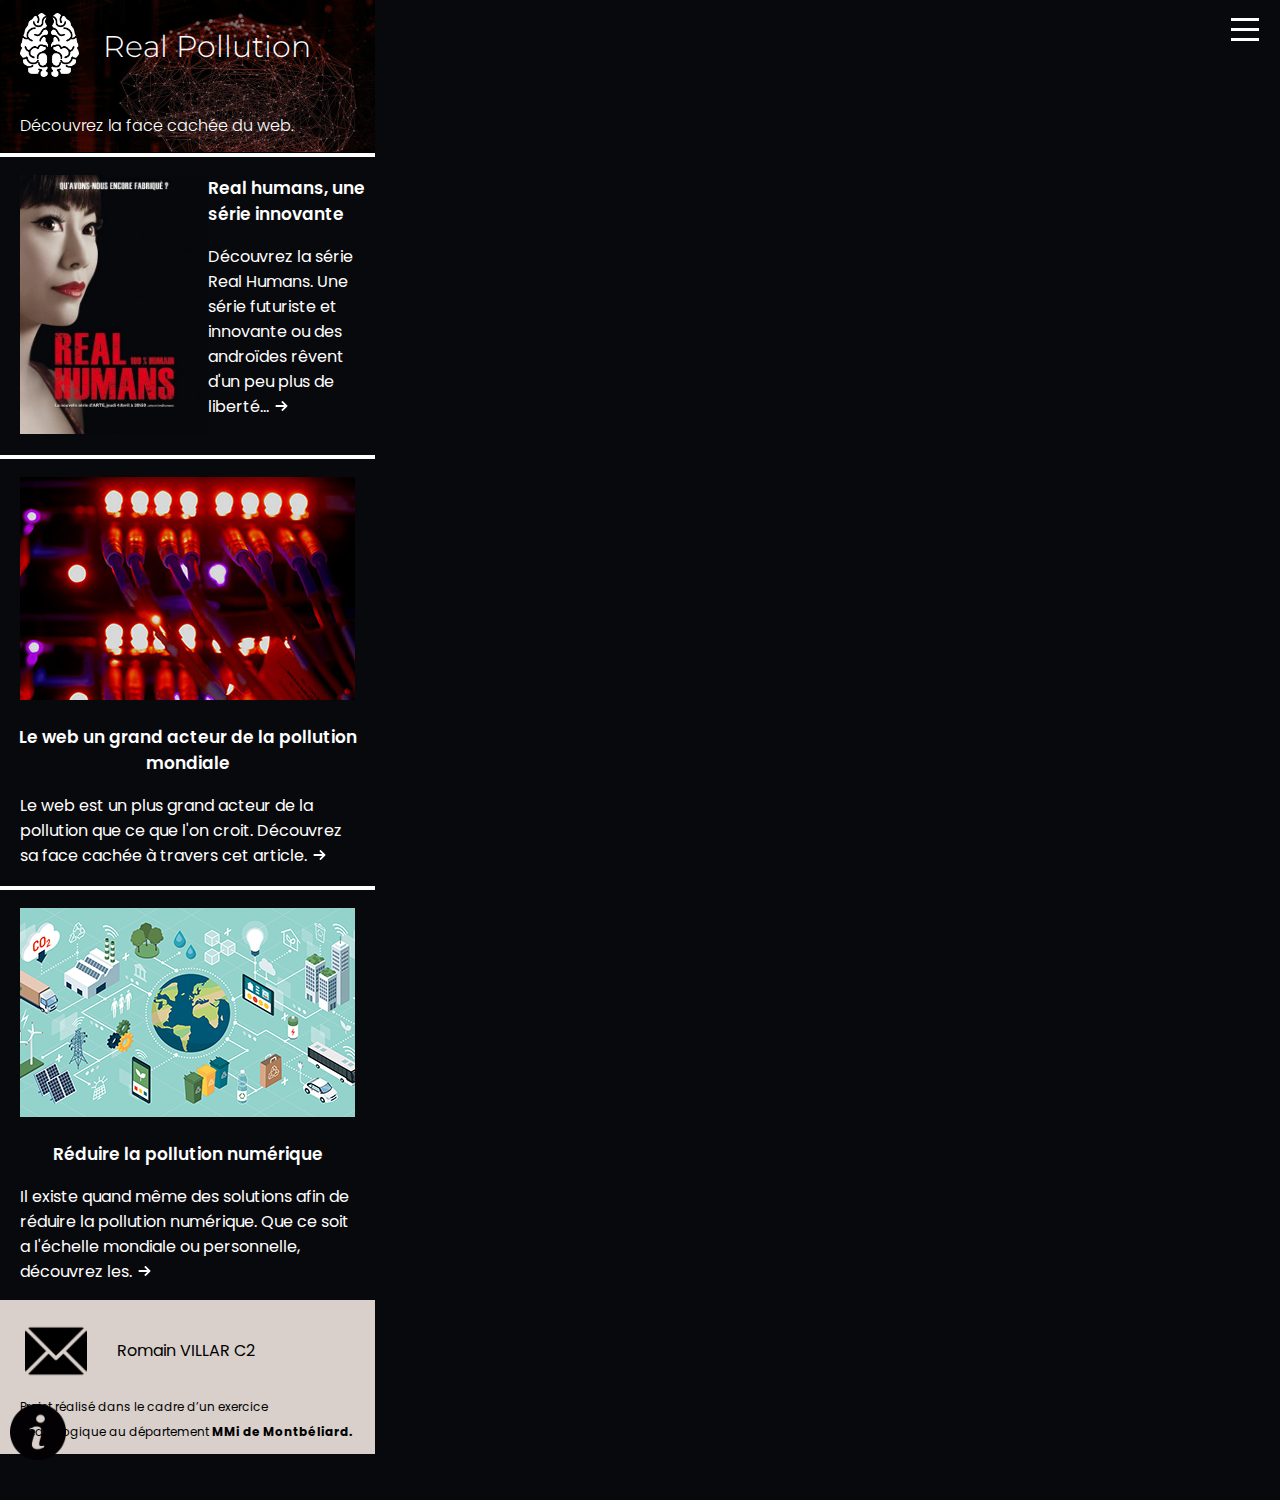
<file: index.html>
<!doctype html>
<html lang="fr">
<head>
    <meta charset="UTF-8">
    <meta name="viewport"
          content="width=device-width, user-scalable=no, initial-scale=1.0, maximum-scale=1.0, minimum-scale=1.0">
    <meta http-equiv="X-UA-Compatible" content="ie=edge">
    <link rel="stylesheet" href="./css/mescss/layout.css">
    <link rel="stylesheet" href="./css/mescss/typography.css">
    <link rel="stylesheet" href="./css/mescss/menu.css">
    <title>Accueil</title>
</head>
<body class="accueil">
<header class="header_accueil">
    <img src="./img/logo_blanc.png" alt="Logo blanc">

    <div class="nav-toggle" onclick="document.documentElement.classList.toggle('menu-open')">
        <div class="nav-toggle-bar"></div>
    </div>

    <h1>Real Pollution</h1>
    <p>Découvrez la face cachée du web.</p>
</header>
<nav class="menu">
    <ul>
        <li><a href="index.html">Accueil</a></li>
        <li><a href="art1.html">Real humans, une série innovante</a></li>
        <li><a href="art2.html">Le web, un grand acteur de la pollution mondiale</a></li>
        <li><a href="art3.html">Réduire la pollution <br>numérique</a></li>
        <li><a href="artsci.html">Types de réseaux <br>informatiques</a></li>
        <li><a href="apropos.html">À propos / autres projets</a></li>
        <li><a href="contact.html">Contact</a>
    </ul>
</nav>

<a href="art1.html"><div class="art1">
    <HR SIZE="6" noshade >
    <img src="./img/affiche_femme.jpg" alt="Affiche du film">
    <h3>Real humans, une série innovante</h3>
    <p>Découvrez la série Real Humans. Une série futuriste et innovante ou des androïdes rêvent d'un peu plus de liberté...<img class="fleche" src="./img/fleche_droite.svg" alt="Lire l'article"> </p>
    <HR SIZE="6" noshade >
</div></a>

<a href="art2.html"><div class="art2">
    <img src="./img/image_pollution_web.jpg" alt="Image serveur">
    <h3>Le web un grand acteur de la pollution mondiale</h3>
    <p>Le web est un plus grand acteur de la pollution que ce que l'on croit. Découvrez sa face cachée à travers cet article.<img class="fleche" src="./img/fleche_droite.svg" alt="Lire l'article"> </p>
    <HR SIZE="6" noshade >
</div></a>

<a href="art3.html"><div class="art3">
    <img src="./img/article_3.png" alt="Schema ecologie">
    <h3>Réduire la pollution numérique</h3>
    <p>Il existe quand même des solutions afin de réduire la pollution numérique. Que ce soit a l'échelle mondiale ou personnelle, découvrez les.<img class="fleche" src="./img/fleche_droite.svg" alt="Lire l'article"> </p>
</div></a>

<footer>

    <a href="contact.html"><img src="./img/email.png" alt="Contact"></a>
    <p class="nom">Romain VILLAR C2</p>
    <a href="apropos.html"><img src="./img/information-button.png" alt="Bouton info"></a>
    <p>Projet réalisé dans le cadre d’un exercice pédagogique au département <a href="http://mmimontbeliard.com/">MMi de Montbéliard.</a></p>
</footer>
</body>
</html>
</file>
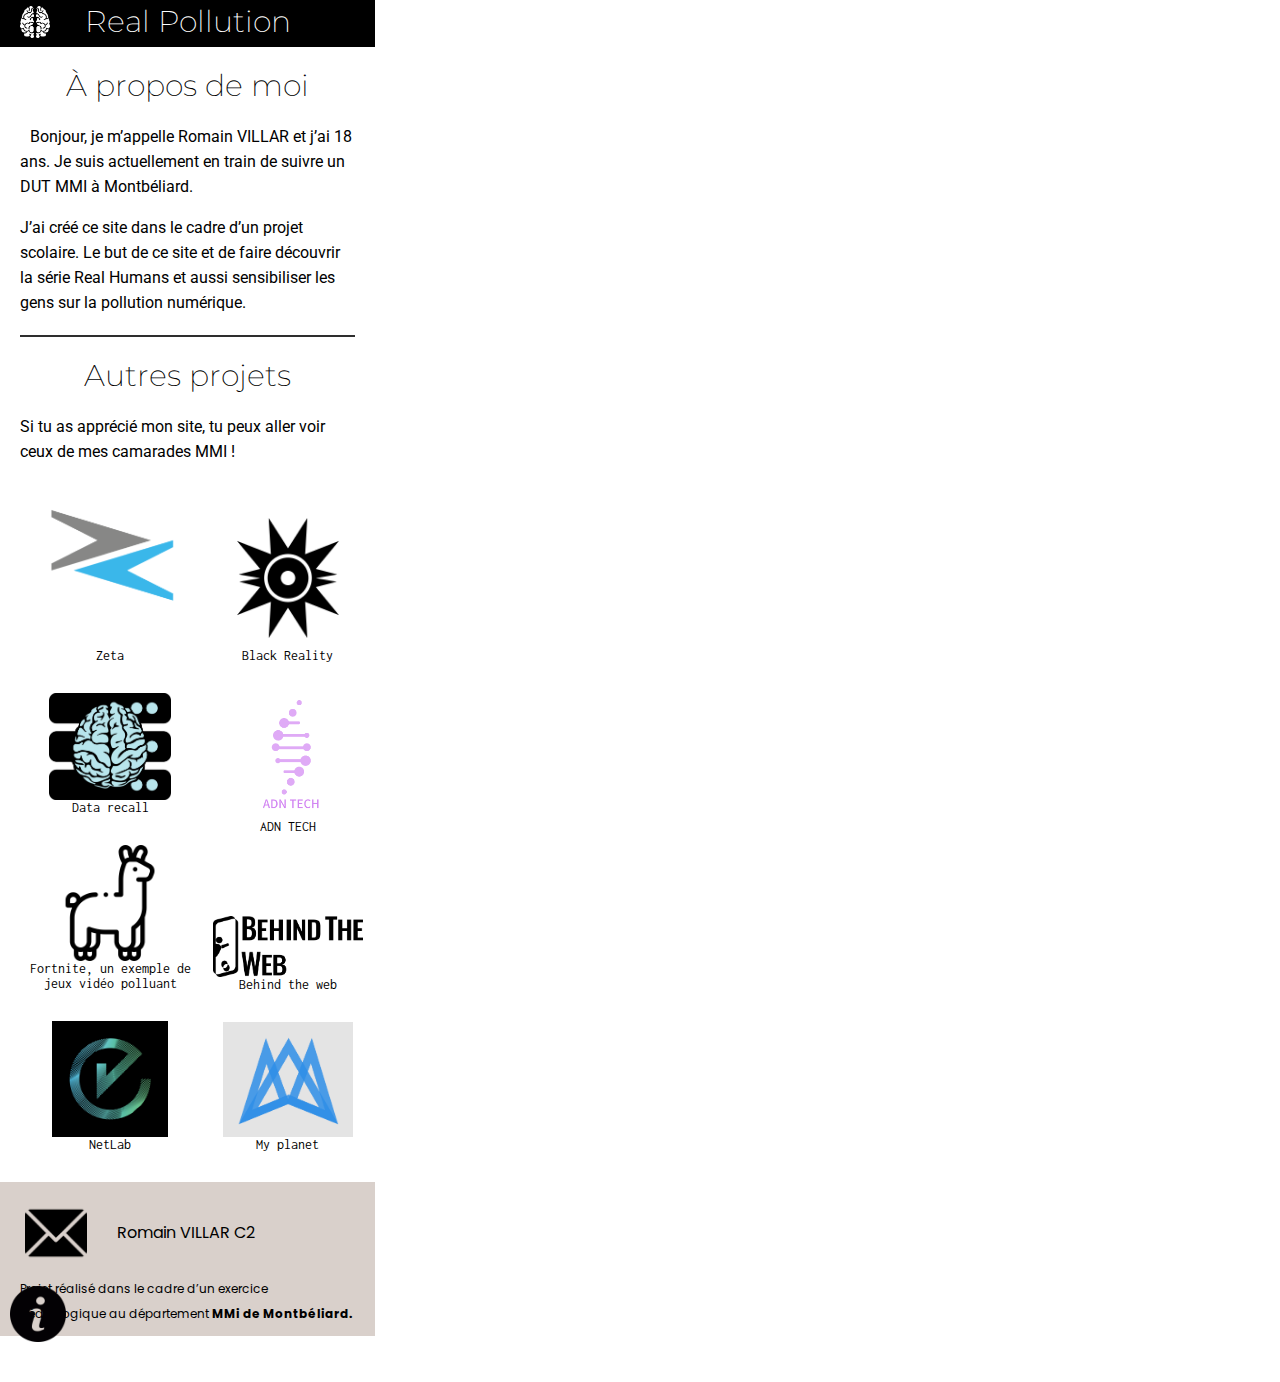
<file: apropos.html>
<!DOCTYPE html>
<html lang="fr">
<head>
    <link rel="stylesheet" href="./css/mescss/layout.css">
    <link rel="stylesheet" href="./css/mescss/typography.css">
    <meta charset="UTF-8">
    <meta name="viewport"
          content="width=device-width, user-scalable=no, initial-scale=1.0, maximum-scale=1.0, minimum-scale=1.0">
    <meta http-equiv="X-UA-Compatible" content="ie=edge">
    <link rel="stylesheet" href="./css/mescss/menu.css">
    <title>A propos</title>
</head>
<body>
<header class="headertype">
    <div class="nav-toggle" onclick="document.documentElement.classList.toggle('menu-open')">
        <div class="nav-toggle-bar"></div>
    </div>
    <a href="index.html">
        <img src="./img/logo_blanc.png" alt="Logo blanc">
    </a>

    <h1>Real Pollution</h1>
</header>
<nav class="menu">
    <ul>
        <li><a href="index.html">Accueil</a></li>
        <li><a href="art1.html">Real humans, une série innovante</a></li>
        <li><a href="art2.html">Le web, un grand acteur de la pollution mondiale</a></li>
        <li><a href="art3.html">Réduire la pollution <br>numérique</a></li>
        <li><a href="artsci.html">Types de réseaux <br>informatiques</a></li>
        <li><a href="apropos.html">À propos / autres projets</a></li>
        <li><a href="contact.html">Contact</a>
    </ul>
</nav>
<h1>À propos de moi</h1>
<p>  Bonjour, je m’appelle Romain VILLAR et j’ai 18 ans.  Je suis actuellement en train de suivre un DUT MMI à Montbéliard.<br>

    <p class="trait">J’ai créé ce site dans le cadre d’un projet scolaire. Le but de ce site et de faire découvrir la série Real Humans et aussi sensibiliser les gens sur la pollution numérique.</p>
<h1>Autres projets</h1>
<p>Si tu as apprécié mon site, tu peux aller voir ceux de mes camarades MMI !</p>
<div class="projet">
    <figure>
        <div class="projetgauche">
            <a href="https://projets1.nathanvanbignootvincler.fr/"><img src="./img/Zeta.png" alt="Zeta"></a>
             <figcaption>Zeta</figcaption>
            <a href="http://projets1.lucas-verove.fr/"><img src="./img/Data_recall.png" alt="Data recall"></a>
            <figcaption>Data recall</figcaption>
            <a href=""><img src="./img/Fortnite.png" alt="Fortnite, un jeu vidéo polluant"></a>
            <figcaption>Fortnite, un exemple de jeux vidéo polluant</figcaption>
            <a href="projets1.pvarret.fr"><img src="./img/NetLab.png" alt="Netlab"></a>
            <figcaption>NetLab</figcaption>
        </div>

        <div class="projetdroite">
            <a href=""><img src="./img/Black_Reality.png" alt="Black reality"></a>
            <figcaption>Black Reality</figcaption>
            <a href=""><img src="./img/ADN_TECH.png" alt="Adn tech"></a>
            <figcaption>ADN TECH</figcaption>
            <a href=""><img src="./img/Behind_the_web.png" alt="Behind the web"></a>
            <figcaption>Behind the web</figcaption>
            <a href="http://projets1.clement-vuittenez.fr"><img src="./img/My_Drugs.png" alt="My planet"></a>
             <figcaption>My planet</figcaption>
        </div>
    </figure>
</div>
<footer>

    <a href="contact.html"><img src="./img/email.png" alt="Contact"></a>
    <p class="nom">Romain VILLAR C2</p>
    <a href="apropos.html"><img src="./img/information-button.png" alt="Bouton info"></a>
    <p>Projet réalisé dans le cadre d’un exercice pédagogique au département <a href="http://mmimontbeliard.com/">MMi de Montbéliard.</a></p>
</footer>
</body>
</html>
</file>
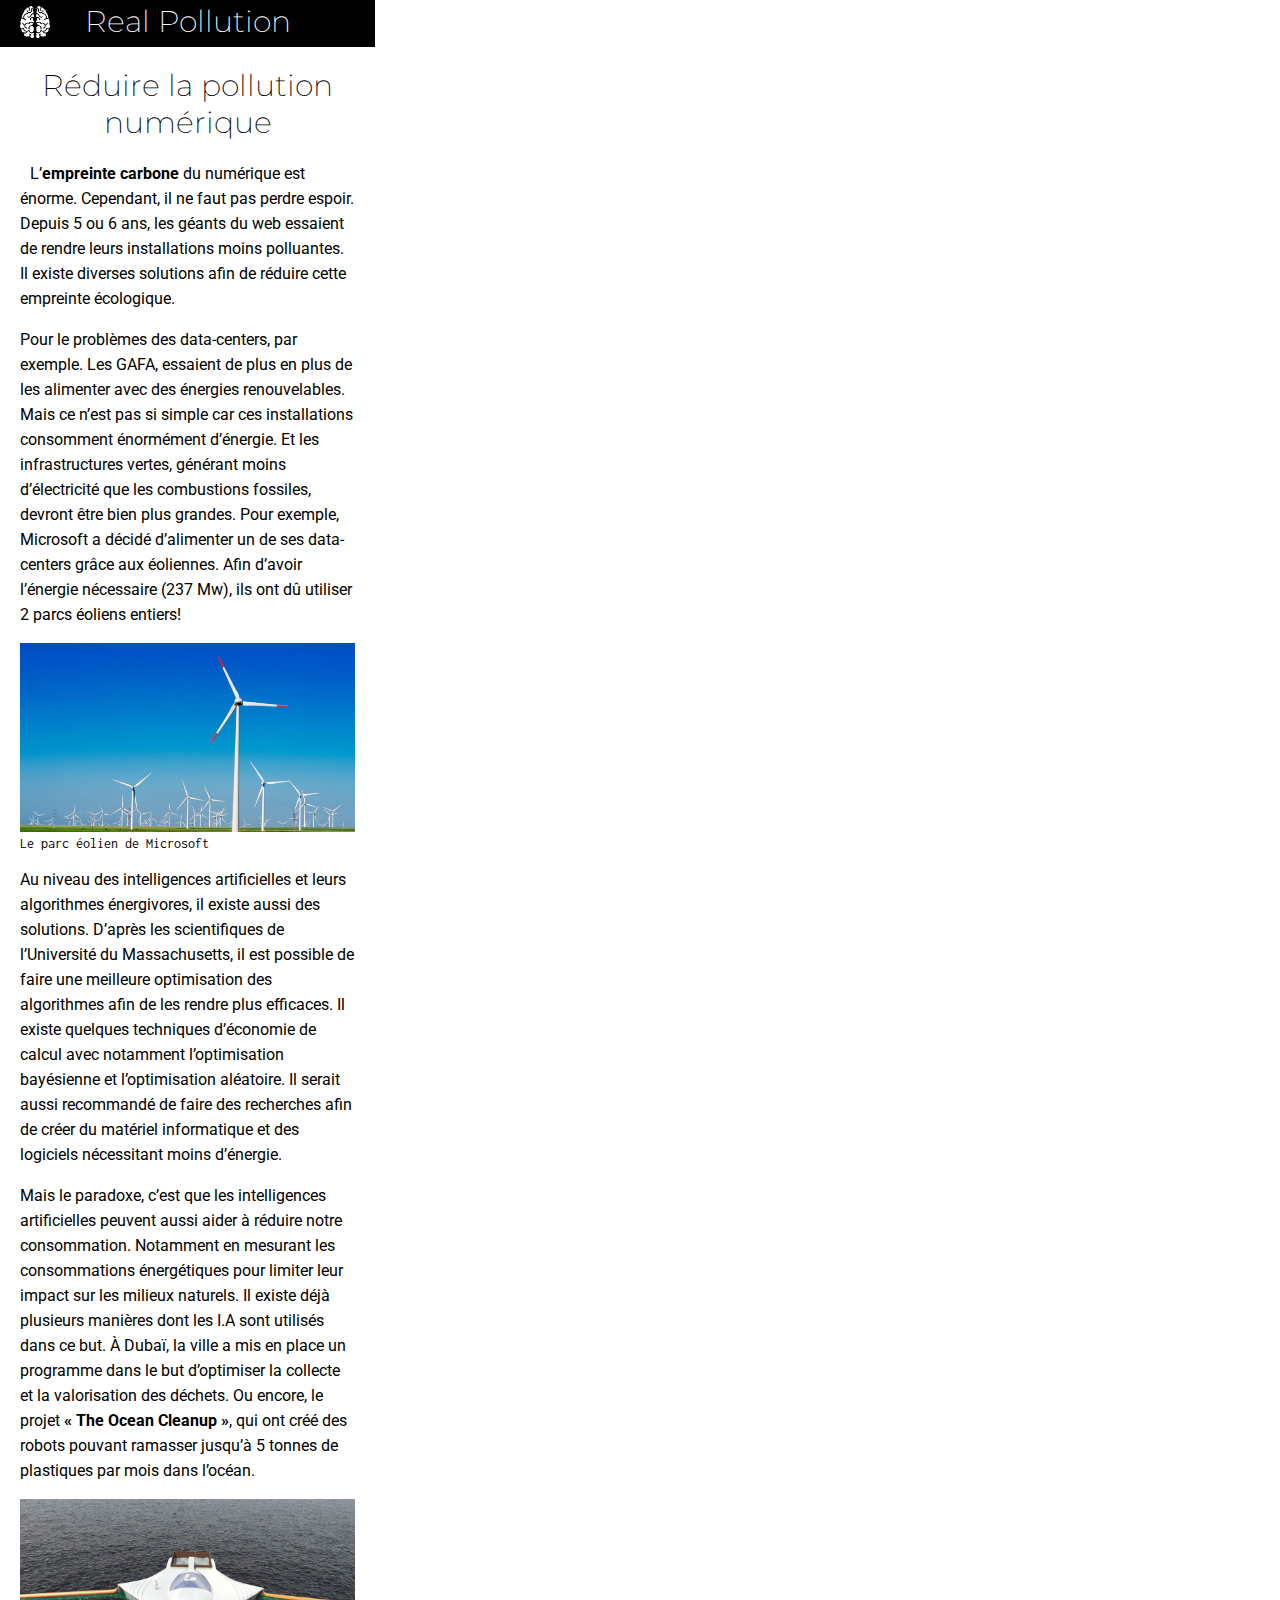
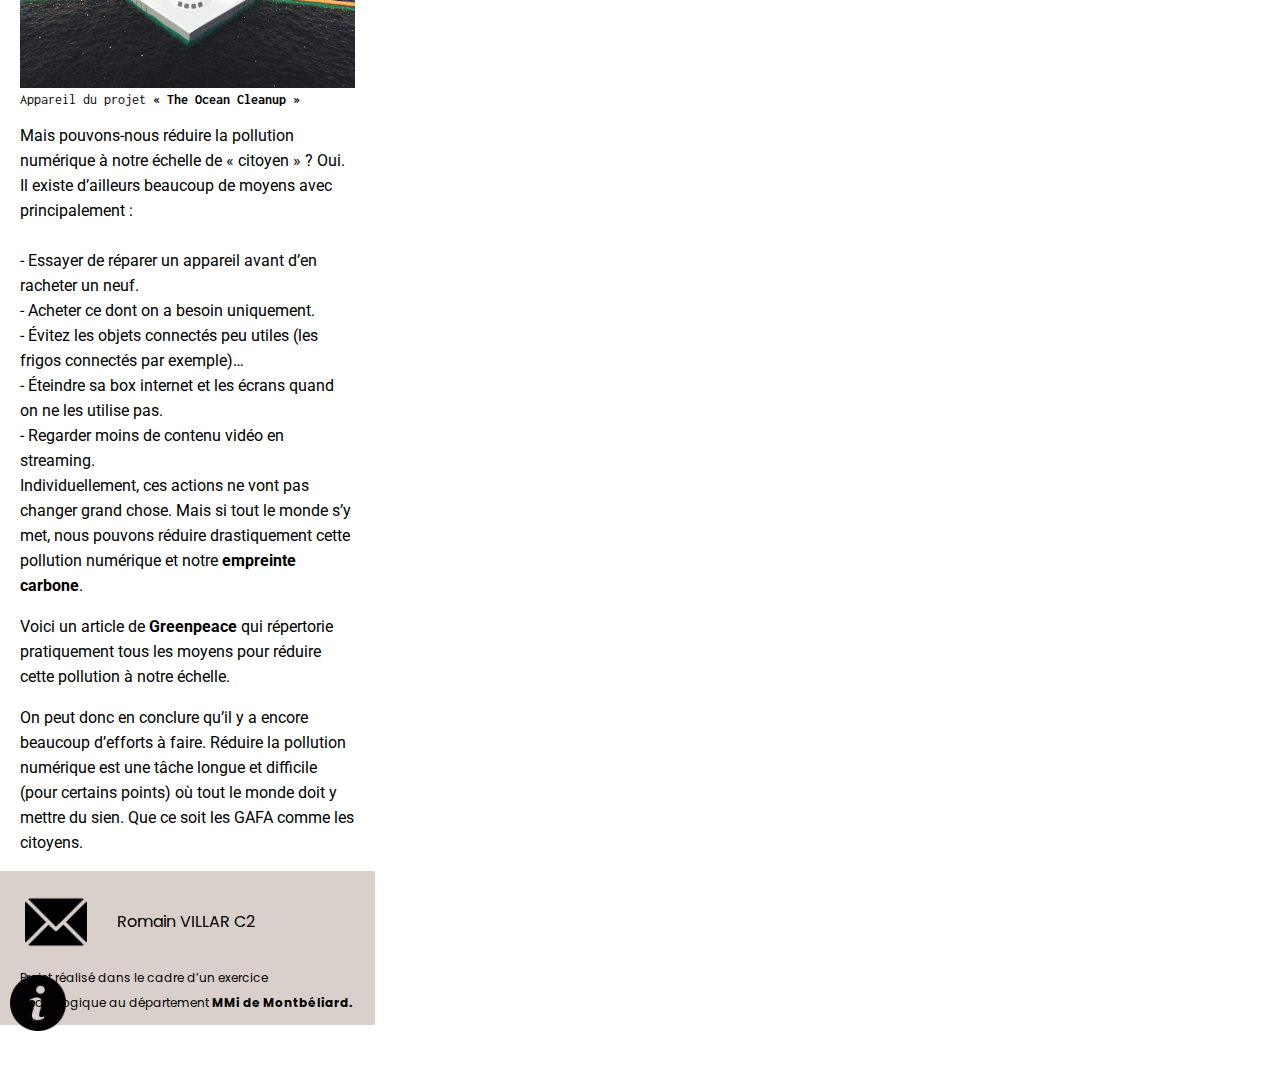
<file: art3.html>
<!DOCTYPE html>
<html lang="fr">
<head>
    <meta name="viewport"
          content="width=device-width, user-scalable=no, initial-scale=1.0, maximum-scale=1.0, minimum-scale=1.0">
    <meta http-equiv="X-UA-Compatible" content="ie=edge">
    <link rel="stylesheet" href="./css/mescss/layout.css">
    <link rel="stylesheet" href="./css/mescss/typography.css">
    <link rel="stylesheet" href="./css/mescss/menu.css">
    <meta charset="UTF-8">
    <title>Article 3</title>
</head>

<body>

<header class="headertype">
    <div class="nav-toggle" onclick="document.documentElement.classList.toggle('menu-open')">
        <div class="nav-toggle-bar"></div>
    </div>
    <a href="index.html">
        <img src="./img/logo_blanc.png" alt="Logo blanc">
    </a>

    <h1>Real Pollution</h1>
</header>
<nav class="menu">
    <ul>
        <li><a href="index.html">Accueil</a></li>
        <li><a href="art1.html">Real humans, une série innovante</a></li>
        <li><a href="art2.html">Le web, un grand acteur de la pollution mondiale</a></li>
        <li><a href="art3.html">Réduire la pollution <br>numérique</a></li>
        <li><a href="artsci.html">Types de réseaux <br>informatiques</a></li>
        <li><a href="apropos.html">À propos / autres projets</a></li>
        <li><a href="contact.html">Contact</a>
    </ul>
</nav>

<h1>Réduire la pollution numérique</h1>
<p>L’<a href="https://fr.wikipedia.org/wiki/Empreinte_carbone">empreinte carbone</a> du numérique est énorme. Cependant, il ne faut pas perdre espoir. Depuis 5 ou 6 ans, les géants du web essaient de rendre leurs installations moins polluantes. Il existe diverses solutions afin de réduire cette empreinte écologique.</p>
<p>Pour le problèmes des data-centers, par exemple. Les GAFA, essaient de plus en plus de les alimenter avec des énergies renouvelables. Mais ce n’est pas si simple car ces installations consomment énormément d’énergie. Et les infrastructures vertes, générant moins d’électricité que les combustions fossiles, devront être bien plus grandes. Pour exemple, Microsoft a décidé d’alimenter un de ses data-centers grâce aux éoliennes. Afin d’avoir l’énergie nécessaire (237 Mw), ils ont dû utiliser 2 parcs éoliens entiers!</p>
<figure>
    <img src="./img/eoliennes.jpg" alt="Parc éolien de Microsoft">
    <figcaption>Le parc éolien de Microsoft</figcaption>
</figure>
<p>Au niveau des intelligences artificielles et leurs algorithmes énergivores, il existe aussi des solutions. D’après les scientifiques de l’Université du Massachusetts, il est possible de faire une meilleure optimisation des algorithmes afin de les rendre plus efficaces. Il existe quelques techniques d’économie de calcul avec notamment l’optimisation bayésienne et l’optimisation aléatoire. Il serait aussi recommandé de faire des recherches afin de créer du matériel informatique et des logiciels nécessitant moins d’énergie.</p>
<p>Mais le paradoxe, c’est que les intelligences artificielles peuvent aussi aider à réduire notre consommation. Notamment en mesurant les consommations énergétiques pour limiter leur impact sur les milieux naturels.
    Il existe déjà plusieurs manières dont les I.A sont utilisés dans ce but. À Dubaï, la ville a mis en place un programme dans le but d’optimiser la collecte et la valorisation des déchets. Ou encore, le projet
    <a href=" https://theoceancleanup.com/">« The Ocean Cleanup »</a>, qui ont créé des robots pouvant ramasser jusqu’à 5 tonnes de plastiques par mois dans l’océan.</p>
<figure>
    <img src="./img/Ocean_cleanup.jpg" alt="Projet de Ocean cleanup">
    <figcaption>Appareil du projet <a href=" https://theoceancleanup.com/">« The Ocean Cleanup »</a></figcaption>
</figure>
<p>  Mais pouvons-nous réduire la pollution numérique à notre échelle de « citoyen » ? Oui.
    Il existe d’ailleurs beaucoup de moyens avec principalement :<br>
    <br>
    - Essayer de réparer un appareil avant d’en racheter un neuf.<br>
    - Acheter ce dont on a besoin uniquement.<br>
    - Évitez les objets connectés peu utiles (les frigos connectés par exemple)…<br>
    - Éteindre sa box internet et les écrans quand on ne les utilise pas.<br>
    - Regarder moins de contenu vidéo en streaming.<br>
    Individuellement, ces actions ne vont pas changer grand chose. Mais si tout le monde s’y met, nous pouvons réduire drastiquement cette pollution numérique et notre <a href="https://fr.wikipedia.org/wiki/Empreinte_carbone">empreinte carbone</a>.
</p>
<p>Voici un article de <a href="https://www.greenpeace.fr/la-pollution-numerique/">Greenpeace</a> qui répertorie pratiquement tous les moyens pour réduire cette pollution à notre échelle.</p>
<p>On peut donc en conclure qu’il y a encore beaucoup d’efforts à faire. Réduire la pollution numérique est une tâche longue et difficile (pour certains points) où tout le monde doit y mettre du sien. Que ce soit les GAFA comme les citoyens.</p>

<footer>

    <a href="contact.html"><img src="./img/email.png" alt="Contact"></a>
    <p class="nom">Romain VILLAR C2</p>
    <a href="apropos.html"><img src="./img/information-button.png" alt="Bouton info"></a>
    <p>Projet réalisé dans le cadre d’un exercice pédagogique au département <a href="http://mmimontbeliard.com/">MMi de Montbéliard.</a></p>
</footer>
</body>
</html>
</file>
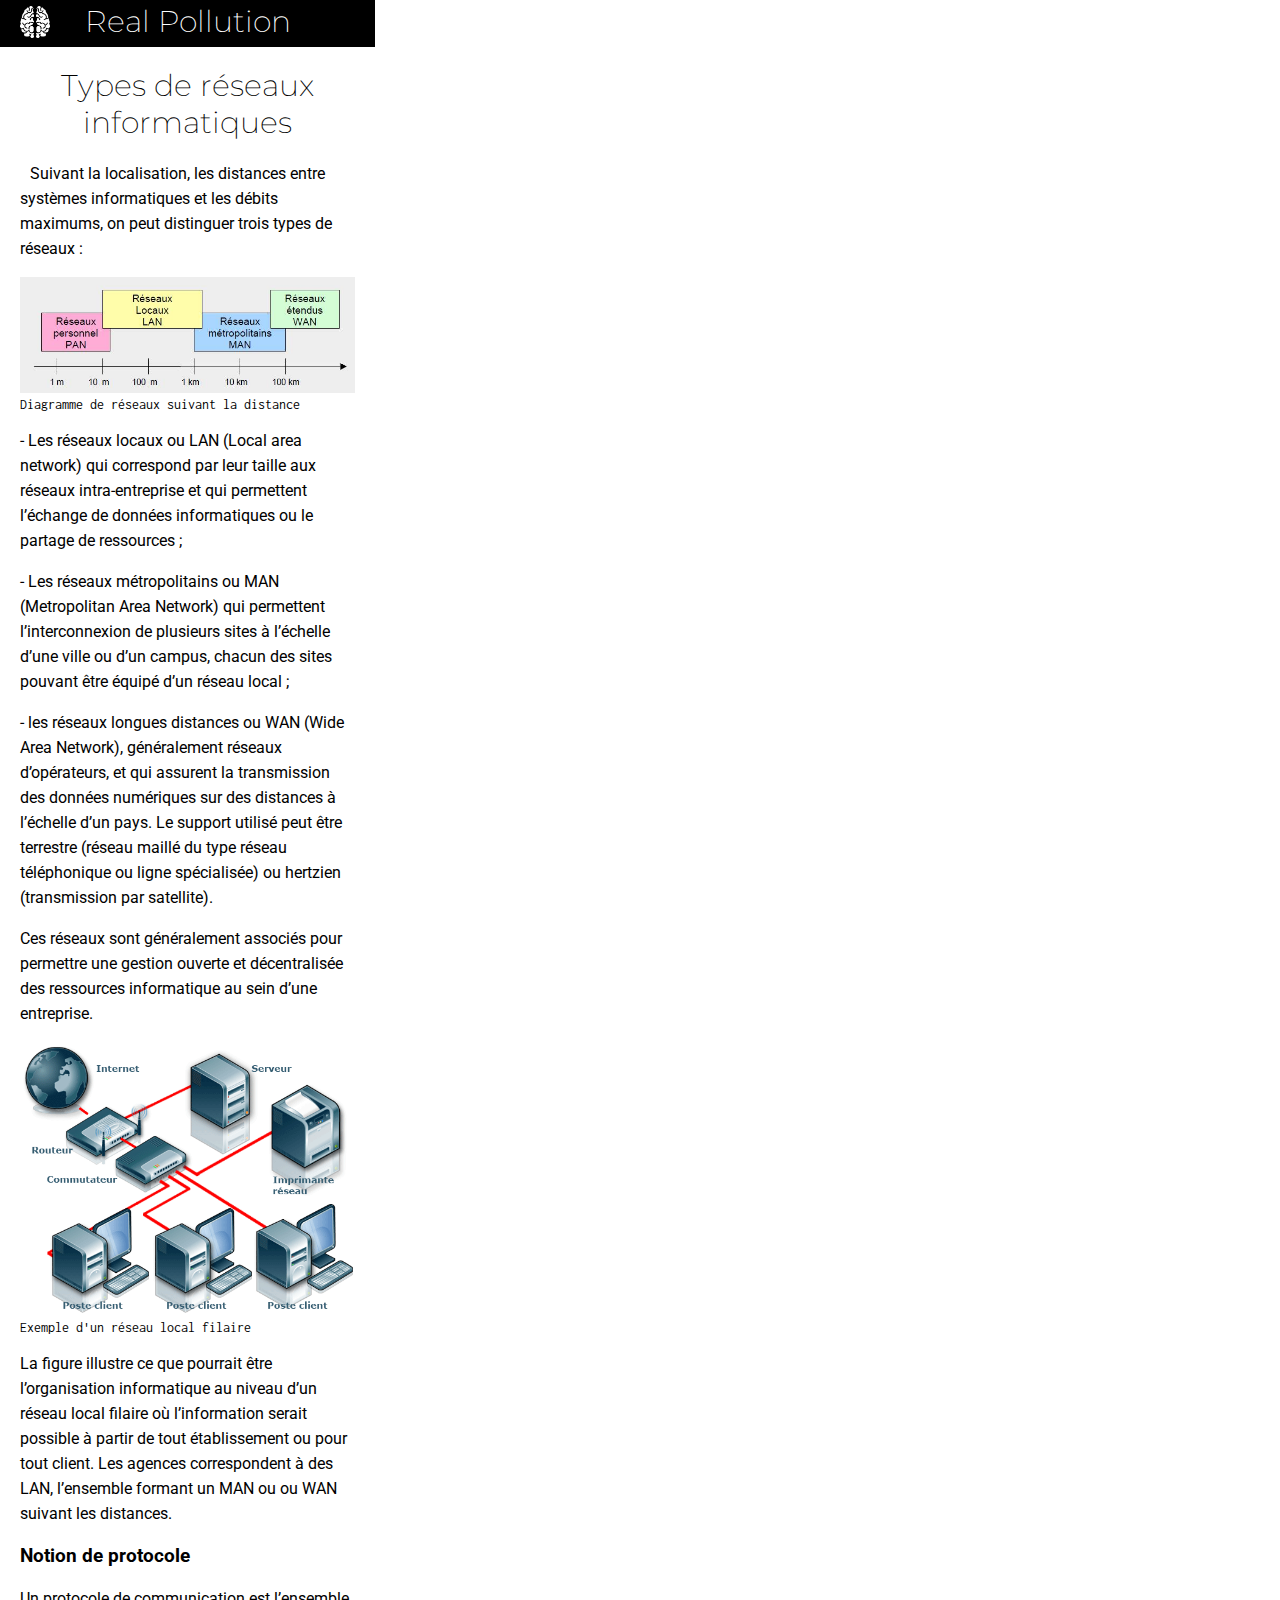
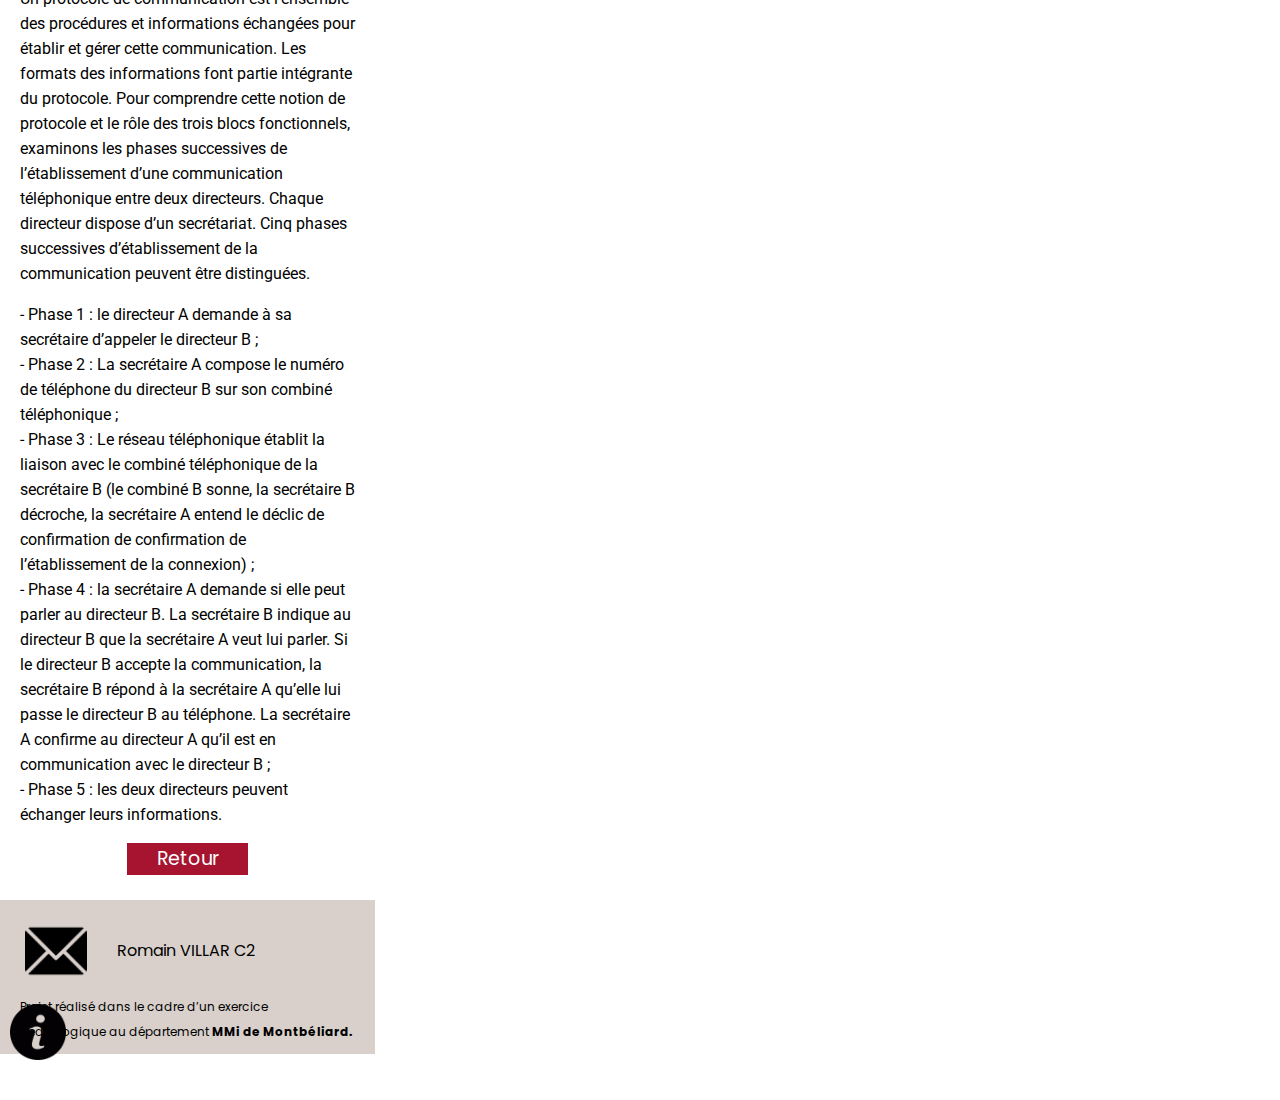
<file: artsci.html>
<!DOCTYPE html>
<html lang="en">
<head>
    <meta name="viewport"
          content="width=device-width, user-scalable=no, initial-scale=1.0, maximum-scale=1.0, minimum-scale=1.0">
    <meta http-equiv="X-UA-Compatible" content="ie=edge">
    <link rel="stylesheet" href="./css/mescss/layout.css">
    <link rel="stylesheet" href="./css/mescss/typography.css">
    <link rel="stylesheet" href="./css/mescss/menu.css">
    <meta charset="UTF-8">
    <title>Article Scientifique</title>
</head>

<body>

<header class="headertype">
    <div class="nav-toggle" onclick="document.documentElement.classList.toggle('menu-open')">
        <div class="nav-toggle-bar"></div>
    </div>
    <a href="index.html">
        <img src="./img/logo_blanc.png" alt="Logo blanc">
    </a>

    <h1>Real Pollution</h1>
</header>
<nav class="menu">
    <ul>
        <li><a href="index.html">Accueil</a></li>
        <li><a href="art1.html">Real humans, une série innovante</a></li>
        <li><a href="art2.html">Le web, un grand acteur de la pollution mondiale</a></li>
        <li><a href="art3.html">Réduire la pollution <br>numérique</a></li>
        <li><a href="artsci.html">Types de réseaux <br>informatiques</a></li>
        <li><a href="apropos.html">À propos / autres projets</a></li>
        <li><a href="contact.html">Contact</a>
    </ul>
</nav>

<h1>Types de réseaux informatiques</h1>
<p>Suivant la localisation, les distances entre systèmes informatiques et les débits maximums, on peut distinguer trois types de réseaux : </p>
    <figure>
<img src="./img/LAN-WAN.jpg" alt="Schema distance LAN/WAN">
        <figcaption>Diagramme de réseaux suivant la distance</figcaption>
    </figure>
<p>- Les réseaux locaux ou LAN (Local area network) qui correspond par leur taille aux réseaux intra-entreprise et qui permettent l’échange de données informatiques ou le partage de ressources ;</p>
<p>- Les réseaux métropolitains ou MAN (Metropolitan Area Network) qui permettent l’interconnexion de plusieurs sites à l’échelle d’une ville ou d’un campus, chacun des sites pouvant être équipé d’un réseau local ;</p>
<p>- les réseaux longues distances ou WAN (Wide Area Network), généralement réseaux d’opérateurs, et qui assurent la transmission des données numériques sur des distances à l’échelle d’un pays. Le support utilisé peut être terrestre (réseau maillé du type réseau téléphonique ou ligne spécialisée) ou hertzien (transmission par satellite).</p>
<p>Ces réseaux sont généralement associés pour permettre une gestion ouverte et décentralisée des ressources informatique au sein d’une entreprise.</p>
    <figure>
<img src="./img/schema_reseau.gif" alt="Schema d'un réseau">
        <figcaption>Exemple d'un réseau local filaire</figcaption>
    </figure>
<p>  La figure  illustre ce que pourrait être l’organisation informatique au niveau d’un réseau local filaire où l’information serait possible à partir de tout établissement ou pour tout client. Les agences correspondent à des LAN, l’ensemble formant un MAN ou ou WAN suivant les distances.</p>
<h3>Notion de protocole</h3>
<p>Un protocole de communication est l’ensemble des procédures et informations échangées pour établir et gérer cette communication. Les formats des informations font partie intégrante du protocole. Pour comprendre cette notion de protocole et le rôle des trois blocs fonctionnels, examinons les phases successives de l’établissement d’une communication téléphonique entre deux directeurs.
    Chaque directeur dispose d’un secrétariat. Cinq phases successives d’établissement de la communication peuvent être distinguées.
</p>
<p>- Phase 1 : le directeur A demande à sa secrétaire d’appeler le directeur B ;<br>

    - Phase 2 : La secrétaire A compose le numéro de téléphone du directeur B sur son combiné téléphonique ;<br>

    - Phase 3 : Le réseau téléphonique établit la liaison avec le combiné téléphonique de la secrétaire B (le combiné B sonne, la secrétaire B décroche, la secrétaire A entend le déclic de confirmation de confirmation de l’établissement de la connexion) ;<br>

    - Phase 4 : la secrétaire A demande si elle peut parler au directeur B. La secrétaire B indique au directeur B que la secrétaire A veut lui parler. Si le directeur B accepte la communication, la secrétaire B répond à la secrétaire A qu’elle lui passe le directeur B au téléphone. La secrétaire A confirme au directeur A qu’il est en communication avec le directeur B ;<br>

    - Phase 5 : les deux directeurs peuvent échanger leurs informations.
</p>

<form action="javascript:history.back()">
<button>Retour</button>
</form>

<footer>

    <a href="contact.html"><img src="./img/email.png" alt="Contact"></a>
    <p class="nom">Romain VILLAR C2</p>
    <a href="apropos.html"><img src="./img/information-button.png" alt="Bouton info"></a>
    <p>Projet réalisé dans le cadre d’un exercice pédagogique au département <a href="http://mmimontbeliard.com/">MMi de Montbéliard.</a></p>
</footer>

</body>
</html>
</file>
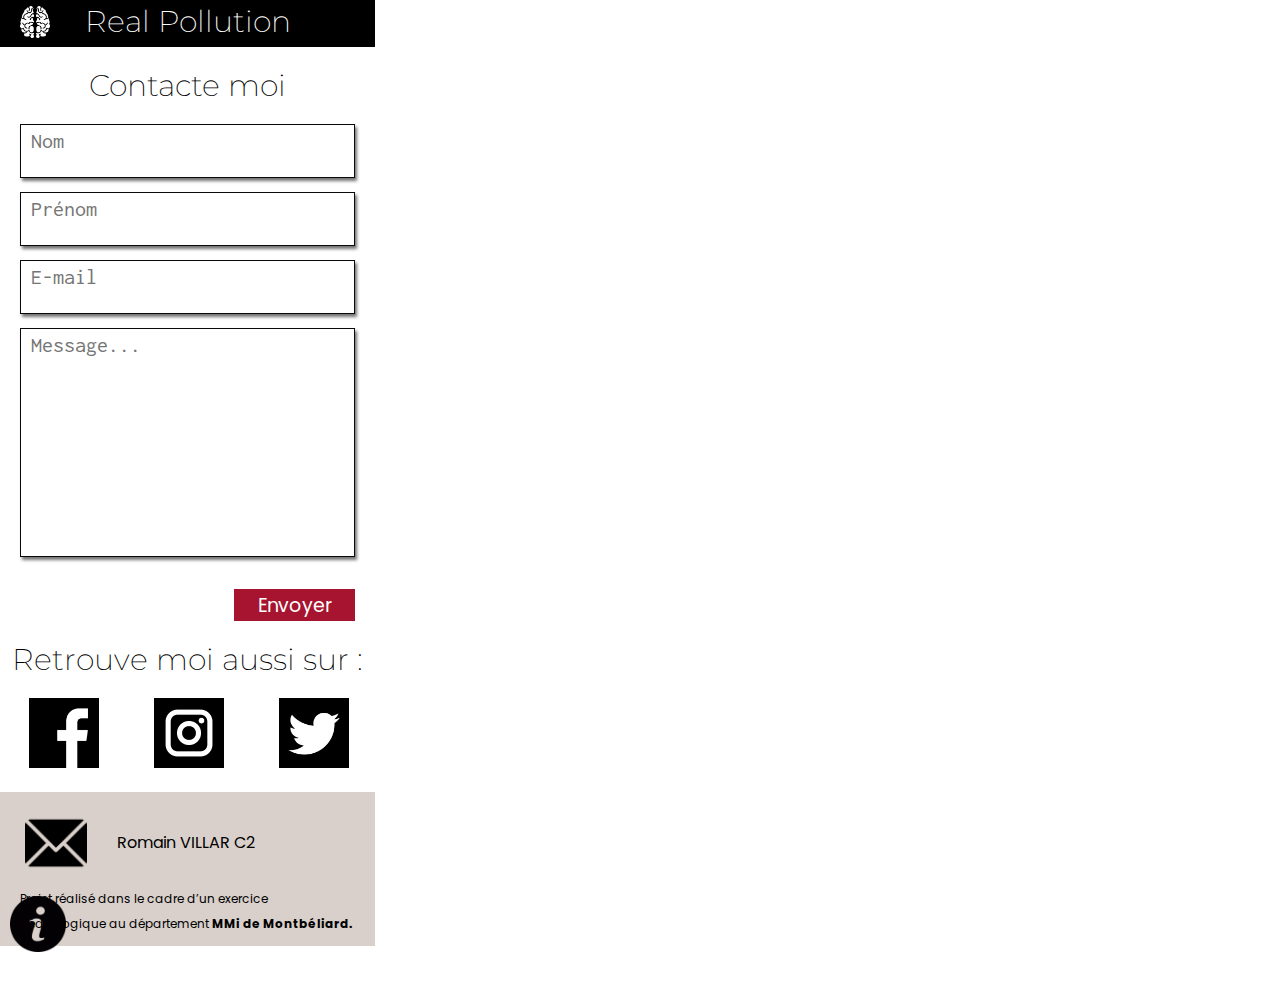
<file: contact.html>
<!DOCTYPE html>
<html lang="fr">
<head>
    <meta name="viewport"
          content="width=device-width, user-scalable=no, initial-scale=1.0, maximum-scale=1.0, minimum-scale=1.0">
    <meta http-equiv="X-UA-Compatible" content="ie=edge">
    <link rel="stylesheet" href="./css/mescss/layout.css">
    <link rel="stylesheet" href="./css/mescss/typography.css">
    <link rel="stylesheet" href="./css/mescss/menu.css">
    <meta charset="UTF-8">
    <title>Contact</title>
</head>
<body>
<header class="headertype">
    <div class="nav-toggle" onclick="document.documentElement.classList.toggle('menu-open')">
        <div class="nav-toggle-bar"></div>
    </div>
    <a href="index.html">
        <img src="./img/logo_blanc.png" alt="Logo blanc">
    </a>

    <h1>Real Pollution</h1>
</header>
<nav class="menu">
    <ul>
        <li><a href="index.html">Accueil</a></li>
        <li><a href="art1.html">Real humans, une série innovante</a></li>
        <li><a href="art2.html">Le web, un grand acteur de la pollution mondiale</a></li>
        <li><a href="art3.html">Réduire la pollution <br>numérique</a></li>
        <li><a href="artsci.html">Types de réseaux <br>informatiques</a></li>
        <li><a href="apropos.html">À propos / autres projets</a></li>
        <li><a href="contact.html">Contact</a>
    </ul>
</nav>
<h1>Contacte moi</h1>
<input type="text" id="nom" name="nom"
       placeholder="Nom"
       size=53>
<input type="text" id="prénom" name="prénom"
       placeholder="Prénom"
       size=53>
<input type="text" id="e-mail" name="e-mail"
       placeholder="E-mail"
       size=53>
<input type="text" id="message" name="message"
       placeholder="Message..."
       size=53>

<button class="envoyer">Envoyer</button>

<div class="contact">
<h1>Retrouve moi aussi sur : </h1>
    <a href="https://www.facebook.com/"><img src="./img/facebook.png" alt="Facebook"></a>
    <a href="https://www.instagram.com/?hl=fr"><img src="./img/instagram.png" alt="Instagram"></a>
    <a href="https://twitter.com/home"><img src="./img/twitter.png" alt="Twitter"></a>
</div>

<footer>

    <a href="contact.html"><img src="./img/email.png" alt="Contact"></a>
    <p class="nom">Romain VILLAR C2</p>
    <a href="apropos.html"><img src="./img/information-button.png" alt="Bouton info"></a>
    <p>Projet réalisé dans le cadre d’un exercice pédagogique au département <a href="http://mmimontbeliard.com/">MMi de Montbéliard.</a></p>
</footer>
</body>
</html>
</file>
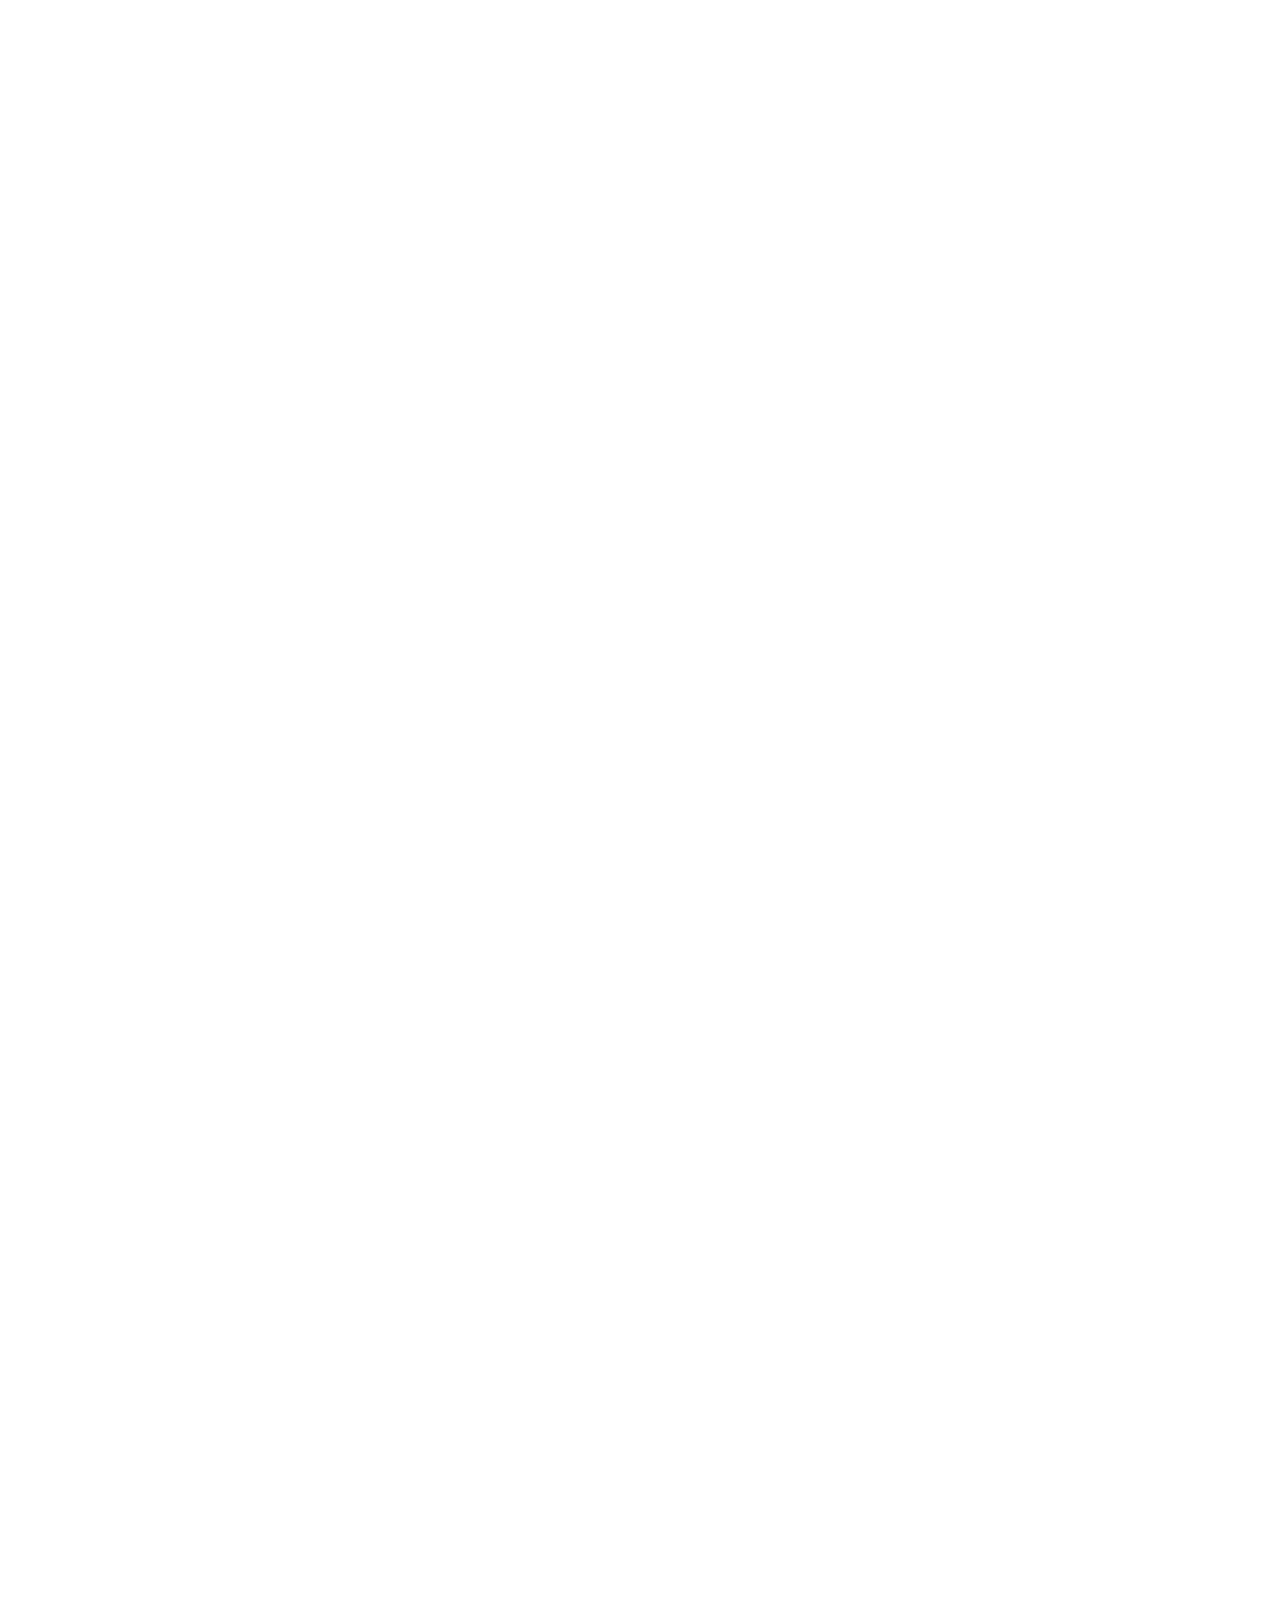
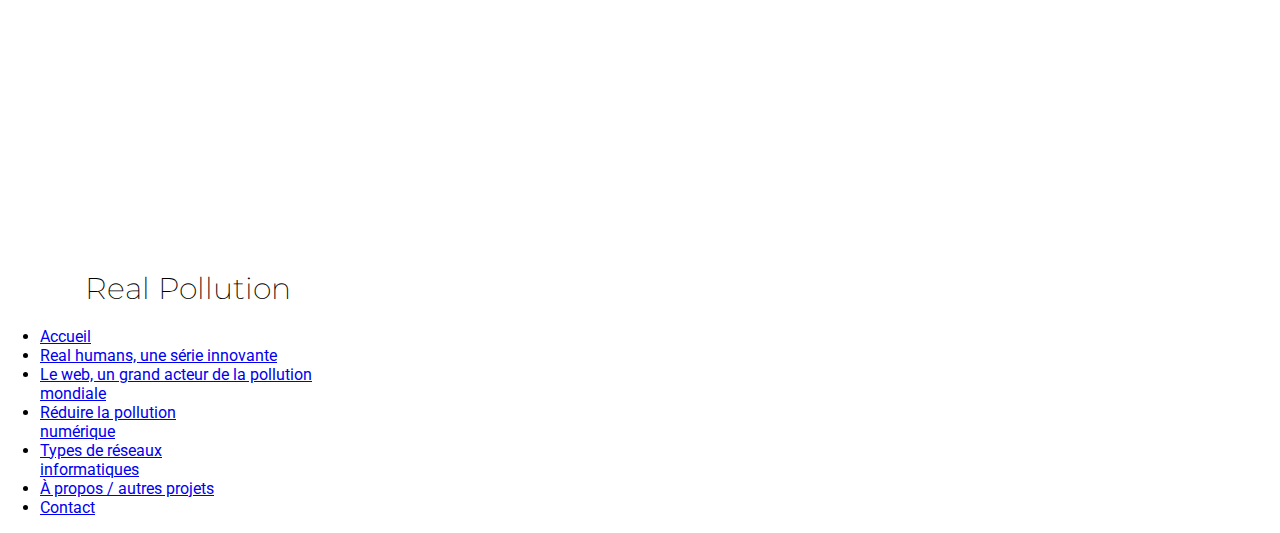
<file: menu.html>
<!DOCTYPE html>
<html lang="fr">
<head>
    <meta name="viewport"
          content="width=device-width, user-scalable=no, initial-scale=1.0, maximum-scale=1.0, minimum-scale=1.0">
    <meta http-equiv="X-UA-Compatible" content="ie=edge">
    <link rel="stylesheet" href="./css/mescss/layout.css">
    <link rel="stylesheet" href="./css/mescss/typography.css">
    <meta charset="UTF-8">
    <title>Menu</title>
</head>
<body>
<div class=">
<header class="headermenu">
    <a href="javascript:history.back()"><img src="./img/croix.svg" alt="Croix"></a>
    <img src="./img/logo_blanc.png" alt="Logo blanc">
    <h1>Real Pollution</h1>
</header>
    <nav class="menu">
<ul>
    <li><a href="index.html">Accueil</a></li>
    <li><a href="art1.html">Real humans, une série innovante</a></li>
    <li><a href="art2.html">Le web, un grand acteur de la pollution mondiale</a></li>
    <li><a href="art3.html">Réduire la pollution <br>numérique</a></li>
    <li><a href="artsci.html">Types de réseaux <br>informatiques</a></li>
    <li><a href=apropos.html"">À propos / autres projets</a></li>
    <li><a href="contact.html">Contact</a>
</ul>
    </nav>
</div>

</body>
</html>
</file>
<file: css/mescss/layout.css>
body,body > figure > img,body>div>figure>div.projetgauche>img,body>div>figure>div.projetdroite>img{
    width: 375px;

}
body>figure,body>div>figure,body{
    margin: 0;

}

html{
    margin: 0;
    overflow-x: hidden;
}
/*HEADER ACCUEIL*/
.accueil>header>h1{
    width: 225px;
    padding-top: 28px;
    padding-left: 94px;
    margin: 0
}
.accueil>header>p{
    padding-top: 48px;
    padding-left: 20px;
    margin: 0;
}
.header_accueil>img:nth-child(1){
    width: 59px;
    height: 64px;
    float: left;
    padding-left:20px;
    padding-top: 13px;
}

.header_accueil>img:nth-child(2){
    width: 24px;
    position: absolute;
    padding-left: 245px;
    padding-top: 13px;
}

body>a>div>hr{
    margin-bottom: 18px;
    margin-top: 18px;
}

body >a>div.art1>hr:nth-child(1){
    margin-top: 0;
    margin-bottom: 18px;
}

body>a:nth-child(3)>div>img{
    float: left;
    width: 188px;
}

body>a>div>img{
    margin-left: 20px;
}

body>a>div.art1>p{
    padding-bottom: 18px;
}

p{
    margin-left: 20px;
    margin-right: 20px;
}

body>a>div.art2>h3,body>a>div.art3>h3{
    margin-left: auto;
    margin-right: auto;
    text-align: center;
}

body>a:nth-child(4)>div>img{
    width: 335px;
}

h3{
    margin-left: 20px;
}

footer>p.nom{
    text-align: center;
    padding-top: 38px;
    position: relative;
    margin: 0;
    padding-left: 30px;
    padding-right: 25px;
}

footer>p{
    margin-left: 20px;
    margin-right: 20px;
    padding-bottom: 10px;
    margin-bottom: 0;
    display: inline-block;
}

body>footer>a:nth-child(1)>img{
    display: inline-block;
    width: 62px;
    float: left;
    padding-left: 25px;
    padding-top: 20px;
}

body>footer>a:nth-child(3)>img{
    width: 56px;
    display: inline-block;
    float: right;
    position: absolute;
    padding: 22px 24px 40px 10px;
}



.headertype>h1{
    margin-top: 0;
    padding-top: 3px;
    padding-bottom: 7px;
}

body>header>a>img{
    width: 30px;
    float: left;
    position: absolute;
    padding-top: 6px;
    padding-left: 20px;
}

.headertype>img:nth-child(1){
    width: 24px;
    position: absolute;
    padding-left: 330px;
    padding-top: 13px;
}

figure{
   padding-left: 20px;
 }

body>figure>img{
    width: 335px;
}
body>figure:nth-child(11)>video{
    width: 335px;
}
h2{
    padding-left: 20px;
}
/*Logos autres projets*/

.projetdroite,.projetgauche{
    display: table-cell;
    width: 187px;
}

body > div > figure > div.projetgauche > figcaption,body > div > figure > div.projetdroite > figcaption{
    text-align: center;
    padding-bottom: 30px;

}

/*zeta*/
body > div > figure > div.projetgauche > a:nth-child(1) > img{
    display: block;
    margin-left: auto;
    margin-right: auto;
    width: 168px;
}
/*FORTNITE*/
body > div > figure > div.projetgauche > a:nth-child(5) > img{
    display: block;
    margin-left: auto;
    margin-right: auto;
    width: 116px;
}
/*DATARECALL*/
body > div > figure > div.projetgauche > a:nth-child(3) > img{
    display: block;
    margin-left: auto;
    margin-right: auto;
    width: 122px;
}
/*NETLAB*/
body > div > figure > div.projetgauche > a:nth-child(7) > img{
    display: block;
    margin-left: auto;
    margin-right: auto;
    width: 116px;
}
/*BLACKREALITY*/
body > div > figure > div.projetdroite > a:nth-child(1) > img{
    display: block;
    margin-left: auto;
    margin-right: auto;
    width: 102px;
    padding-bottom: 10px;
}
/*ADN TECH*/
body > div > figure > div.projetdroite > a:nth-child(3) > img{
    display: block;
    margin-left: auto;
    margin-right: auto;
    width: 89px;
}
/*MYDRUGS*/
body > div > figure > div.projetdroite > a:nth-child(7) > img{
    display: block;
    margin-left: auto;
    margin-right: auto;
    width: 130px;
}
/*BEHIND TW*/
body > div > figure > div.projetdroite > a:nth-child(5) > img{
    display: block;
    margin-left: auto;
    margin-right: auto;
    width: 150px;
    padding-top: 52px;
}

.trait{
    padding-bottom: 20px;
    border-bottom: 2px solid #2E2E2E;
    width: 335px;

}

/*Formulaire*/
input{
    border-radius: 0;
    width: 335px;
    padding-bottom: 25px;
    border: 1px solid #08090D;
    margin-left: 20px;
    margin-bottom: 14px;
    box-shadow: 2px 3px 3px rgba(0,0,0,0.55);
    font-family: 'Inconsolata';
    font-size: 22px;
    box-sizing: border-box;
    padding-left: 10px;
    padding-top: 4px;
}

.envoyer{
    background-color: #A6142F;
    border: none;
    color: white;
    width: 121px;
    height: 32px;
    margin-left: 234px;
    font-family: 'Poppins';
    font-size: 19px;
    margin-top: 18px;
}

.contact>a>img{
    width: 70px;
    margin-right: 22px;
    margin-left: 29px;
    margin-bottom: 20px;

}
input:nth-child(7){
    padding-bottom: 200px;


}

button.envoyer{
    margin-bottom: 0
}

/*HEADER*/
body > header > h1{
    margin-bottom: 0;
}

body > div > header > img:nth-child(1) {
    width: 30px;
    float: left;
    position: absolute;
    padding-top: 6px;
    padding-left: 20px;
}
body > div > header > img:nth-child(2){
    padding-top: 0;
}

body > div > a:nth-child(8){
    padding-bottom: 96px;
}

body > div > a:nth-child(2){
    padding-top: 25px;
}

/*BOUTON SUIVANT*/
button{
    margin-left:127px;
    width: 121px;
    background-color: #A6142F;
    border: none;
    color: white;
    height: 32px;
    padding: 0;
    font-family: 'Poppins';
    font-size: 19px;
    margin-bottom: 25px;
}

/*FLECHES TWEETS*/
.fleche{
    width: 15px;
    height: 12px;
    padding-left: 5px;
}

/*GALERIE*/
.galerie > figure > img{
    width: 130px;

}

.galerie > figure {
    display: inline-block;
    padding-left: 0;
    padding-bottom: 25px;

}

.galerie{
    margin-left: 20px;
    margin-right: 20px;

}

.galerie > figure:nth-child(2),.galerie > figure:nth-child(4){
    padding-right: 65px;
}

.galerie>h1{
    padding-bottom: 10px;
    border-top: solid #08090D 1px;
    padding-top: 25px;
}

body > video{
    margin-left: 20px;
    margin-bottom: 20px;
}
</file>
<file: css/mescss/typography.css>
@import url('https://fonts.googleapis.com/css2?family=Inconsolata:wght@300;400&family=Montserrat:wght@200;300;400&family=Poppins:wght@300;400;600&family=Roboto&display=swap');

body{
    font-family: 'Roboto';
    font-size: 16px;
}

h1{
    font-family: "Montserrat" ;
    font-weight: 200;
    font-size: 30px;
    text-align: center;
}

figcaption{
    font-family: 'Inconsolata';
    font-size: 14px;
}
footer{
    font-family: 'Poppins';
    font-size: 12px;
}
footer>.nom{
    font-size: 16px;
}
.accueil{
    font-family: 'Poppins';
    font-size: 16px;
    color: white;
    background-color: #08090D;
}
body>a> div>h3{
    font-family: "Poppins";
    font-weight: 600;
    font-size: 17px;
}
HR{
    background-color: white;
    border: none;
}
.accueil>header{
    background-image: url("../lib/tete_rouge.png");
    background-size: 375px;
    background-repeat: no-repeat;
    height: 153px;
}
.accueil>header>p{
    font-family: "Poppins";
    font-weight: 300;

}

.accueil>header>h1{
    font-family: "Montserrat";
    font-weight: 300;
}

.accueil>footer, footer{
    background-color: #D9D0CB;
    color: black;
}

p{
    line-height: 25px;
}

body>p>a,footer>p>a,body>figure>figcaption>a{
    color: black;
    text-decoration: none;
    font-weight: bold;
}

header{
    background-color: black;
}

header>h1{
    color: white;
    text-align: center;
    font-family: "Montserrat";
    font-weight: 200;
}

.accueil>a{
    color: white;
    text-decoration: none;
}

body>p:nth-child(4){
    text-indent: 10px;
}
</file>
<file: css/mescss/menu.css>
@import url('https://fonts.googleapis.com/css2?family=Inconsolata:wght@300;400&family=Montserrat:wght@200;300;400&family=Poppins:wght@300;400;600&family=Roboto&display=swap');

.nav-toggle{
    width: 28px;
    height: 28px;
    position: absolute;
    top: 9px;
    right: 21px;
    display: flex;
    align-items: center;
    justify-content: center;
    z-index: 2;
}

.header_accueil>.nav-toggle{
    top: 15px;
}

.nav-toggle-bar,
.nav-toggle-bar::before,
.nav-toggle-bar::after {
    content: '';
    background-color: white;
    width: 100%;
    height: 3px;
    position: absolute;
    left: 0;
    transition: all .4s ease-in-out;
}

.nav-toggle-bar::before{
    top: -10px;
}

.nav-toggle-bar::after{
    top: 10px;
}

.menu-open .nav-toggle-bar {
    transform: rotate(135deg);
}

.menu-open .nav-toggle-bar::after,
.menu-open .nav-toggle-bar::before{
    transform: rotate(90deg);
    top: 0;

}

.menu{
    background-color: #08090D;
    position: absolute;
    top: 0;
    left: 0;
    bottom: 0;
    right: 0;
    display: flex;
    align-items: center;
    justify-content: center;
    opacity: 0;
    transform: translateX(100vw);
    transition-property: opacity;
    transition: all 0.4s;
    z-index: 1;

}

.menu-open .menu{
    transform: translateX(0vw);
    transition: all .4s;
    opacity: 1;
}

.menu>ul{
    list-style: none;
    font-family: "Inconsolata";
    font-weight: 300;
    font-size: 24px;
    margin: 0;
    padding: 0;
}

.menu>ul>li{
    padding-bottom: 62px;
    text-align: center;
    opacity: 0;
    transition: all 1s ease;
}

.menu>ul>li>a{
    color: white;
    text-decoration: none;
}

.menu-open,
.menu-open body{
    overflow-y: hidden;
}

.menu-open .menu li {
    opacity: 1;
}
</file>
